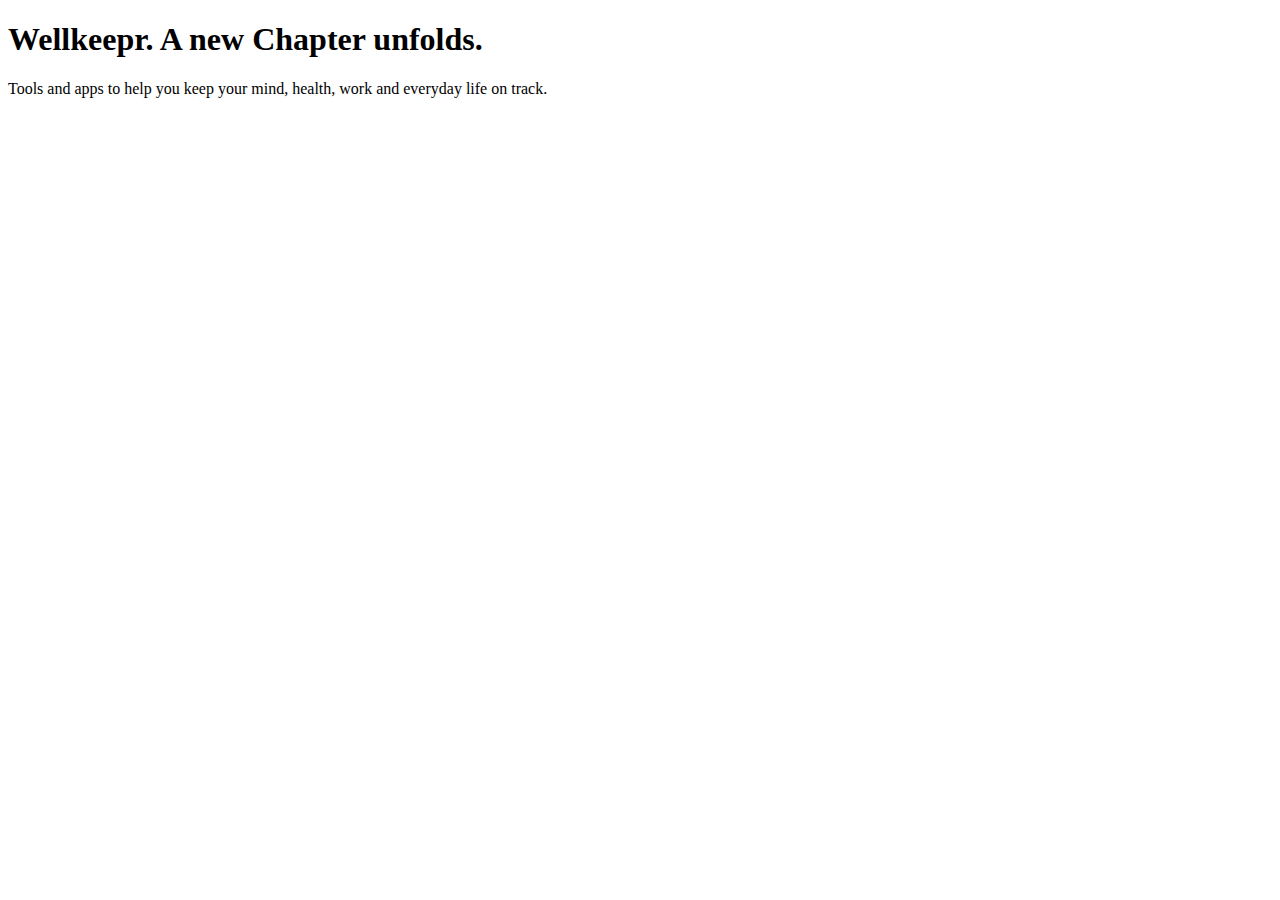
<file: index.html>
<!doctype html>
<html lang="en">
<head>
  <meta charset="utf-8" />
  <title>Wellkeepr</title>
  <meta name="viewport" content="width=device-width, initial-scale=1" />
</head>
<body>
  <h1>Wellkeepr. A new Chapter unfolds.</h1>
  <p>Tools and apps to help you keep your mind, health, work and everyday life on track.</p>
</body>
</html>
</file>
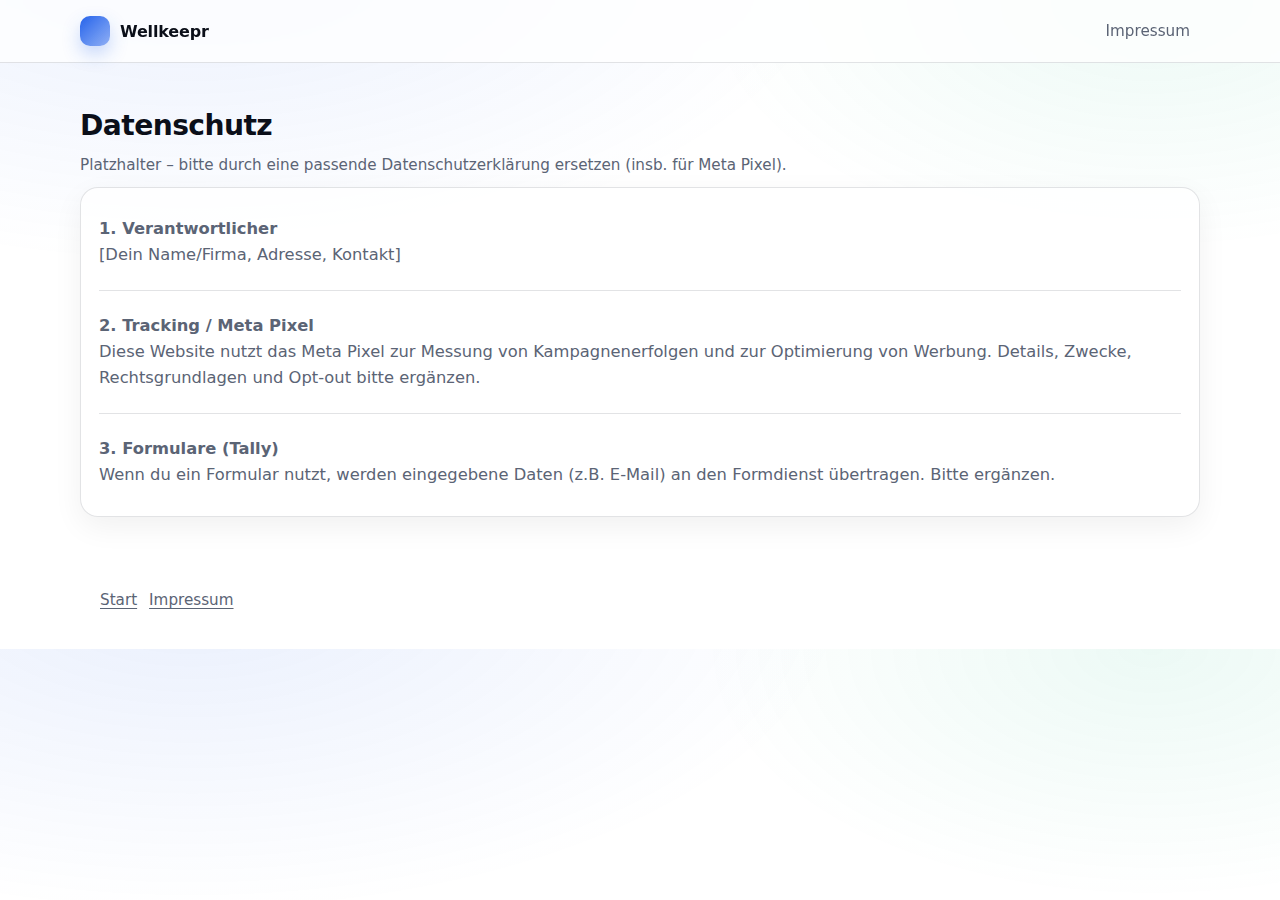
<file: legal/datenschutz/index.html>
<!doctype html>
<html lang="de">
<head>
  <meta charset="utf-8" />
  <meta name="viewport" content="width=device-width,initial-scale=1" />
  <title>Datenschutz – Wellkeepr</title>
  <link rel="stylesheet" href="/assets/base.css" />
</head>
<body>
  <div class="nav">
    <div class="container nav-inner">
      <a class="brand" href="/">
        <span class="brand-mark" aria-hidden="true"></span>
        <span>Wellkeepr</span>
      </a>
      <div class="nav-links">
        <a href="/legal/impressum/">Impressum</a>
      </div>
    </div>
  </div>

  <main class="container section">
    <h1 style="font-size:var(--h2);">Datenschutz</h1>
    <p class="small">Platzhalter – bitte durch eine passende Datenschutzerklärung ersetzen (insb. für Meta Pixel).</p>

    <div class="card" style="padding:18px;">
      <p><strong>1. Verantwortlicher</strong><br>[Dein Name/Firma, Adresse, Kontakt]</p>
      <div class="hr"></div>
      <p><strong>2. Tracking / Meta Pixel</strong><br>
      Diese Website nutzt das Meta Pixel zur Messung von Kampagnenerfolgen und zur Optimierung von Werbung. Details, Zwecke, Rechtsgrundlagen und Opt-out bitte ergänzen.</p>
      <div class="hr"></div>
      <p><strong>3. Formulare (Tally)</strong><br>
      Wenn du ein Formular nutzt, werden eingegebene Daten (z.B. E-Mail) an den Formdienst übertragen. Bitte ergänzen.</p>
    </div>
  </main>

  <footer class="footer">
    <div class="container">
      <div class="footer-links">
        <a href="/">Start</a>
        <a href="/legal/impressum/">Impressum</a>
      </div>
    </div>
  </footer>
</body>
</html>
</file>
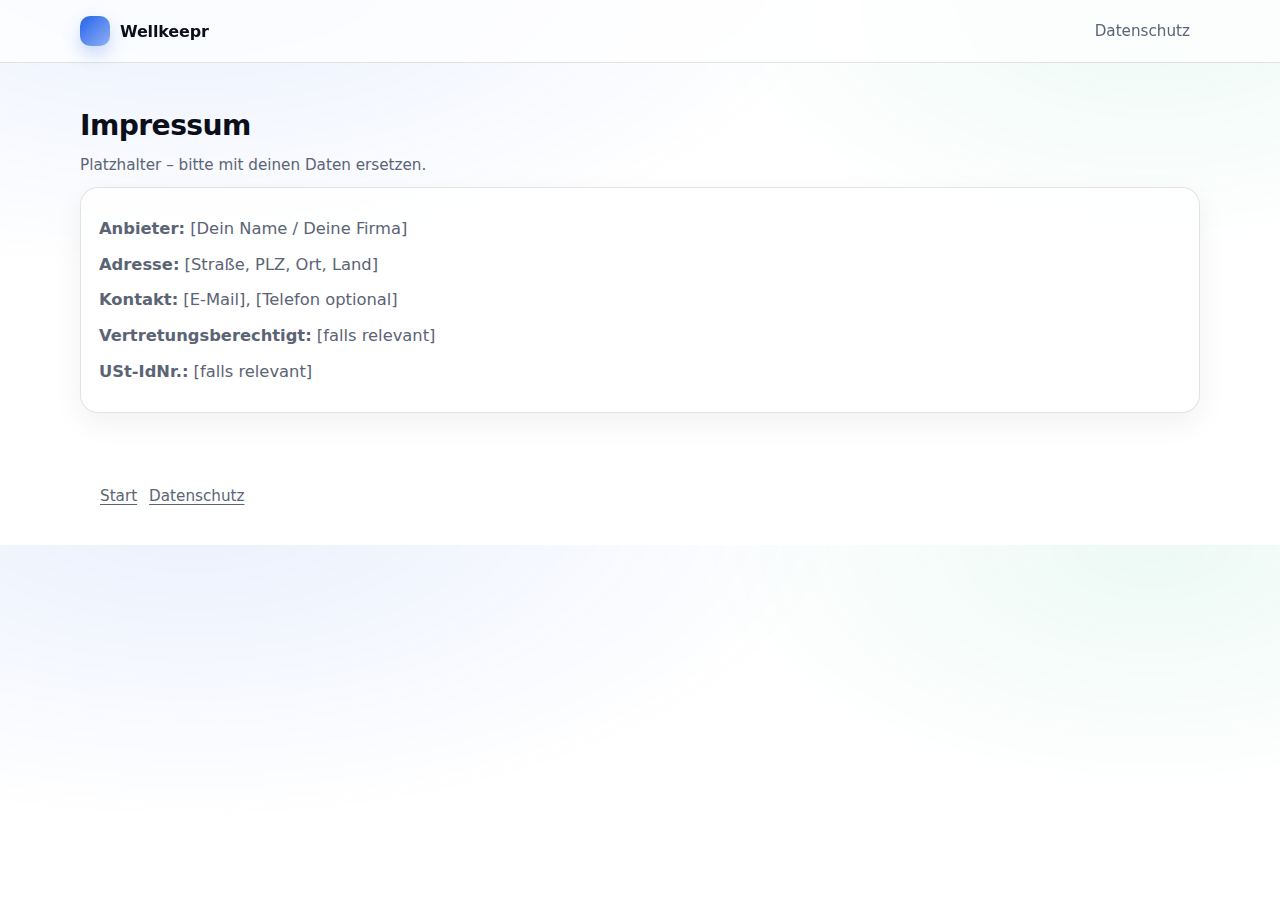
<file: legal/impressum/index.html>
<!doctype html>
<html lang="de">
<head>
  <meta charset="utf-8" />
  <meta name="viewport" content="width=device-width,initial-scale=1" />
  <title>Impressum – Wellkeepr</title>
  <link rel="stylesheet" href="/assets/base.css" />
</head>
<body>
  <div class="nav">
    <div class="container nav-inner">
      <a class="brand" href="/">
        <span class="brand-mark" aria-hidden="true"></span>
        <span>Wellkeepr</span>
      </a>
      <div class="nav-links">
        <a href="/legal/datenschutz/">Datenschutz</a>
      </div>
    </div>
  </div>

  <main class="container section">
    <h1 style="font-size:var(--h2);">Impressum</h1>
    <p class="small">Platzhalter – bitte mit deinen Daten ersetzen.</p>
    <div class="card" style="padding:18px;">
      <p><strong>Anbieter:</strong> [Dein Name / Deine Firma]</p>
      <p><strong>Adresse:</strong> [Straße, PLZ, Ort, Land]</p>
      <p><strong>Kontakt:</strong> [E-Mail], [Telefon optional]</p>
      <p><strong>Vertretungsberechtigt:</strong> [falls relevant]</p>
      <p><strong>USt-IdNr.:</strong> [falls relevant]</p>
    </div>
  </main>

  <footer class="footer">
    <div class="container">
      <div class="footer-links">
        <a href="/">Start</a>
        <a href="/legal/datenschutz/">Datenschutz</a>
      </div>
    </div>
  </footer>
</body>
</html>
</file>
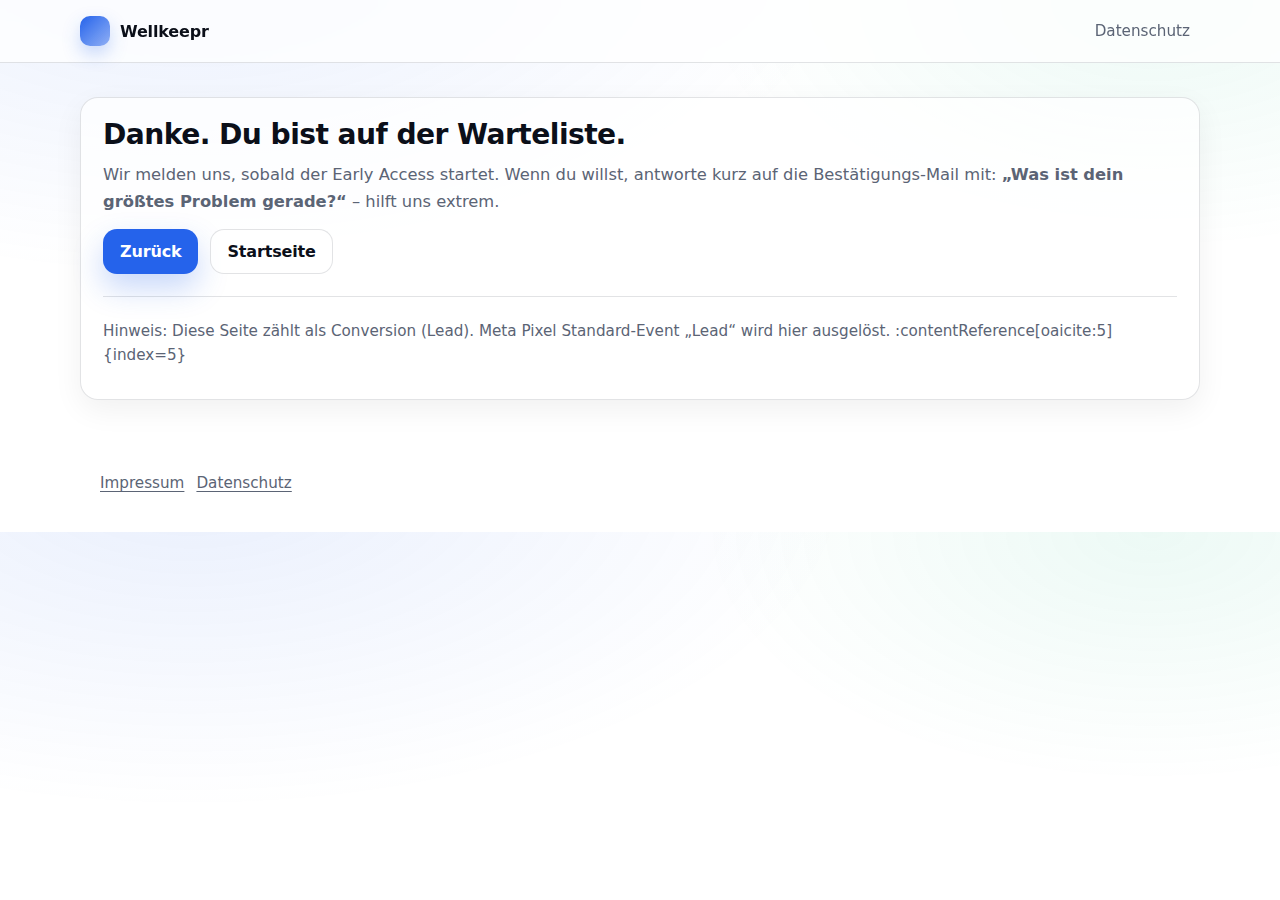
<file: template/thanks/index.html>
<!doctype html>
<html lang="de">
<head>
  <meta charset="utf-8" />
  <meta name="viewport" content="width=device-width,initial-scale=1" />
  <title>Danke – [Produktname]</title>
  <meta name="robots" content="noindex" />

  <link rel="stylesheet" href="/assets/base.css" />
  <link rel="stylesheet" href="../theme.css" />

  <script src="/assets/pixel.js" defer></script>
  <script src="/assets/base.js" defer></script>
</head>

<body data-page="thanks">
  <div class="nav">
    <div class="container nav-inner">
      <a class="brand" href="/">
        <span class="brand-mark" aria-hidden="true"></span>
        <span>Wellkeepr</span>
      </a>
      <div class="nav-links">
        <a href="/legal/datenschutz/">Datenschutz</a>
      </div>
    </div>
  </div>

  <main class="container section">
    <div class="card" style="padding:22px;">
      <h1 style="font-size:var(--h2); margin-top:0;">Danke. Du bist auf der Warteliste.</h1>
      <p>
        Wir melden uns, sobald der Early Access startet. Wenn du willst, antworte kurz auf die Bestätigungs-Mail
        mit: <strong>„Was ist dein größtes Problem gerade?“</strong> – hilft uns extrem.
      </p>

      <div class="cta-row" style="margin-top:14px;">
        <a class="btn btn-primary" href="../">Zurück</a>
        <a class="btn btn-ghost" href="/">Startseite</a>
      </div>

      <div class="hr"></div>
      <p class="small">
        Hinweis: Diese Seite zählt als Conversion (Lead). Meta Pixel Standard-Event „Lead“ wird hier ausgelöst. :contentReference[oaicite:5]{index=5}
      </p>
    </div>
  </main>

  <footer class="footer">
    <div class="container">
      <div class="footer-links">
        <a href="/legal/impressum/">Impressum</a>
        <a href="/legal/datenschutz/">Datenschutz</a>
      </div>
    </div>
  </footer>
</body>
</html>
</file>
<file: assets/base.css>
:root{
  --bg: #ffffff;
  --text: #0b0f19;
  --muted: #5b6475;
  --border: rgba(15, 23, 42, .12);
  --card: rgba(255,255,255,.9);

  --primary: #2563eb;
  --primary-contrast: #ffffff;

  --radius: 18px;
  --shadow: 0 12px 40px rgba(2,6,23,.10);

  --maxw: 1120px;
  --padX: 20px;

  --h1: clamp(2.1rem, 3.6vw, 3.2rem);
  --h2: clamp(1.4rem, 2.2vw, 2rem);
  --h3: 1.15rem;
  --body: 1.02rem;
}

* { box-sizing: border-box; }
html { scroll-behavior: smooth; }
body {
  margin: 0;
  font-family: ui-sans-serif, system-ui, -apple-system, Segoe UI, Roboto, Helvetica, Arial, "Apple Color Emoji","Segoe UI Emoji";
  color: var(--text);
  background: radial-gradient(1200px 600px at 15% -10%, rgba(37,99,235,.10), transparent 55%),
              radial-gradient(900px 500px at 90% 0%, rgba(16,185,129,.08), transparent 50%),
              var(--bg);
}

a { color: inherit; text-decoration: none; }
p { line-height: 1.6; font-size: var(--body); color: var(--muted); margin: 0.6rem 0; }
ul { margin: 0.6rem 0; padding-left: 1.1rem; color: var(--muted); }
li { margin: 0.25rem 0; }

.container {
  max-width: var(--maxw);
  margin: 0 auto;
  padding: 0 var(--padX);
}

.nav {
  position: sticky;
  top: 0;
  z-index: 20;
  backdrop-filter: blur(10px);
  background: rgba(255,255,255,.75);
  border-bottom: 1px solid var(--border);
}
.nav-inner {
  display: flex;
  align-items: center;
  justify-content: space-between;
  padding: 14px 0;
}
.brand {
  display: inline-flex;
  align-items: center;
  gap: 10px;
  font-weight: 650;
  letter-spacing: -0.01em;
}
.brand-mark {
  width: 30px; height: 30px;
  border-radius: 10px;
  background: linear-gradient(135deg, var(--primary), rgba(37,99,235,.5));
  box-shadow: 0 8px 18px rgba(37,99,235,.25);
}
.nav-links {
  display: flex;
  align-items: center;
  gap: 14px;
  color: var(--muted);
  font-size: 0.95rem;
}
.nav-links a { padding: 8px 10px; border-radius: 10px; }
.nav-links a:hover { background: rgba(2,6,23,.04); }

.pill {
  display: inline-flex;
  align-items: center;
  gap: 8px;
  padding: 7px 10px;
  border-radius: 999px;
  border: 1px solid var(--border);
  background: rgba(255,255,255,.7);
  color: var(--muted);
  font-size: 0.92rem;
}

.hero {
  padding: 56px 0 30px;
}
.hero-grid {
  display: grid;
  grid-template-columns: 1.15fr 0.85fr;
  gap: 34px;
  align-items: center;
}
@media (max-width: 900px) {
  .hero-grid { grid-template-columns: 1fr; }
}

h1 {
  font-size: var(--h1);
  line-height: 1.08;
  letter-spacing: -0.02em;
  margin: 14px 0 12px;
}
h2 {
  font-size: var(--h2);
  letter-spacing: -0.015em;
  margin: 0 0 14px;
}
h3 {
  font-size: var(--h3);
  margin: 0 0 6px;
}
.small {
  font-size: 0.95rem;
  color: var(--muted);
}

.cta-row {
  display: flex;
  gap: 12px;
  align-items: center;
  margin-top: 18px;
  flex-wrap: wrap;
}
.btn {
  display: inline-flex;
  align-items: center;
  justify-content: center;
  gap: 10px;
  padding: 12px 16px;
  border-radius: 14px;
  border: 1px solid transparent;
  cursor: pointer;
  font-weight: 650;
  letter-spacing: -0.01em;
  transition: transform .08s ease, box-shadow .15s ease, background .15s ease;
}
.btn:active { transform: translateY(1px); }
.btn-primary {
  background: var(--primary);
  color: var(--primary-contrast);
  box-shadow: 0 14px 30px rgba(37,99,235,.25);
}
.btn-primary:hover { box-shadow: 0 18px 36px rgba(37,99,235,.28); }
.btn-ghost {
  background: rgba(255,255,255,.7);
  border-color: var(--border);
  color: var(--text);
}
.btn-ghost:hover { background: rgba(255,255,255,.95); }

.card {
  border: 1px solid var(--border);
  border-radius: var(--radius);
  background: rgba(255,255,255,.72);
  box-shadow: 0 10px 30px rgba(2,6,23,.06);
}
.hero-card {
  padding: 16px;
}
.hero-media {
  width: 100%;
  aspect-ratio: 4 / 3;
  border-radius: 16px;
  border: 1px solid var(--border);
  overflow: hidden;
  background: rgba(2,6,23,.02);
}
.hero-media img {
  width: 100%;
  height: 100%;
  object-fit: cover;
  display: block;
}

.section {
  padding: 34px 0;
}
.section.tight { padding: 22px 0; }
.grid-3 {
  display: grid;
  grid-template-columns: repeat(3, 1fr);
  gap: 14px;
}
@media (max-width: 900px) {
  .grid-3 { grid-template-columns: 1fr; }
}

.feature {
  padding: 16px;
}
.feature p { margin: 0.35rem 0 0; }
.kicker {
  font-weight: 650;
  color: var(--text);
}

.hr {
  height: 1px;
  background: var(--border);
  margin: 22px 0;
}

.form-wrap {
  padding: 18px;
}
.form-embed {
  width: 100%;
  border: 0;
  min-height: 460px;
  border-radius: 16px;
}

.details {
  border-top: 1px solid var(--border);
  padding: 14px 0;
}
details summary {
  cursor: pointer;
  font-weight: 650;
  color: var(--text);
}
details p { margin: 10px 0 0; }

.footer {
  padding: 30px 0 40px;
  color: var(--muted);
  font-size: 0.95rem;
}
.footer a { text-decoration: underline; text-underline-offset: 3px; }
.footer-links {
  display: flex;
  flex-wrap: wrap;
  gap: 12px;
  margin-top: 10px;
}

/* Optional: subtle mobile bottom bar */
.mobile-bar {
  position: fixed;
  left: 0; right: 0; bottom: 0;
  padding: 10px 12px;
  background: rgba(255,255,255,.86);
  border-top: 1px solid var(--border);
  backdrop-filter: blur(10px);
  display: none;
  z-index: 30;
}
.mobile-bar-inner {
  max-width: var(--maxw);
  margin: 0 auto;
  padding: 0 var(--padX);
  display: flex;
  justify-content: space-between;
  align-items: center;
  gap: 12px;
}
@media (max-width: 720px) {
  .mobile-bar { display: block; }
  body { padding-bottom: 68px; }
}
</file>
<file: template/theme.css>
:root{
  /* Palette per experiment */
  --primary: #2563eb;
  --primary-contrast: #ffffff;

  /* Optional: tweak background vibe */
  --bg: #ffffff;
  --text: #0b0f19;
  --muted: #5b6475;
}
</file>
